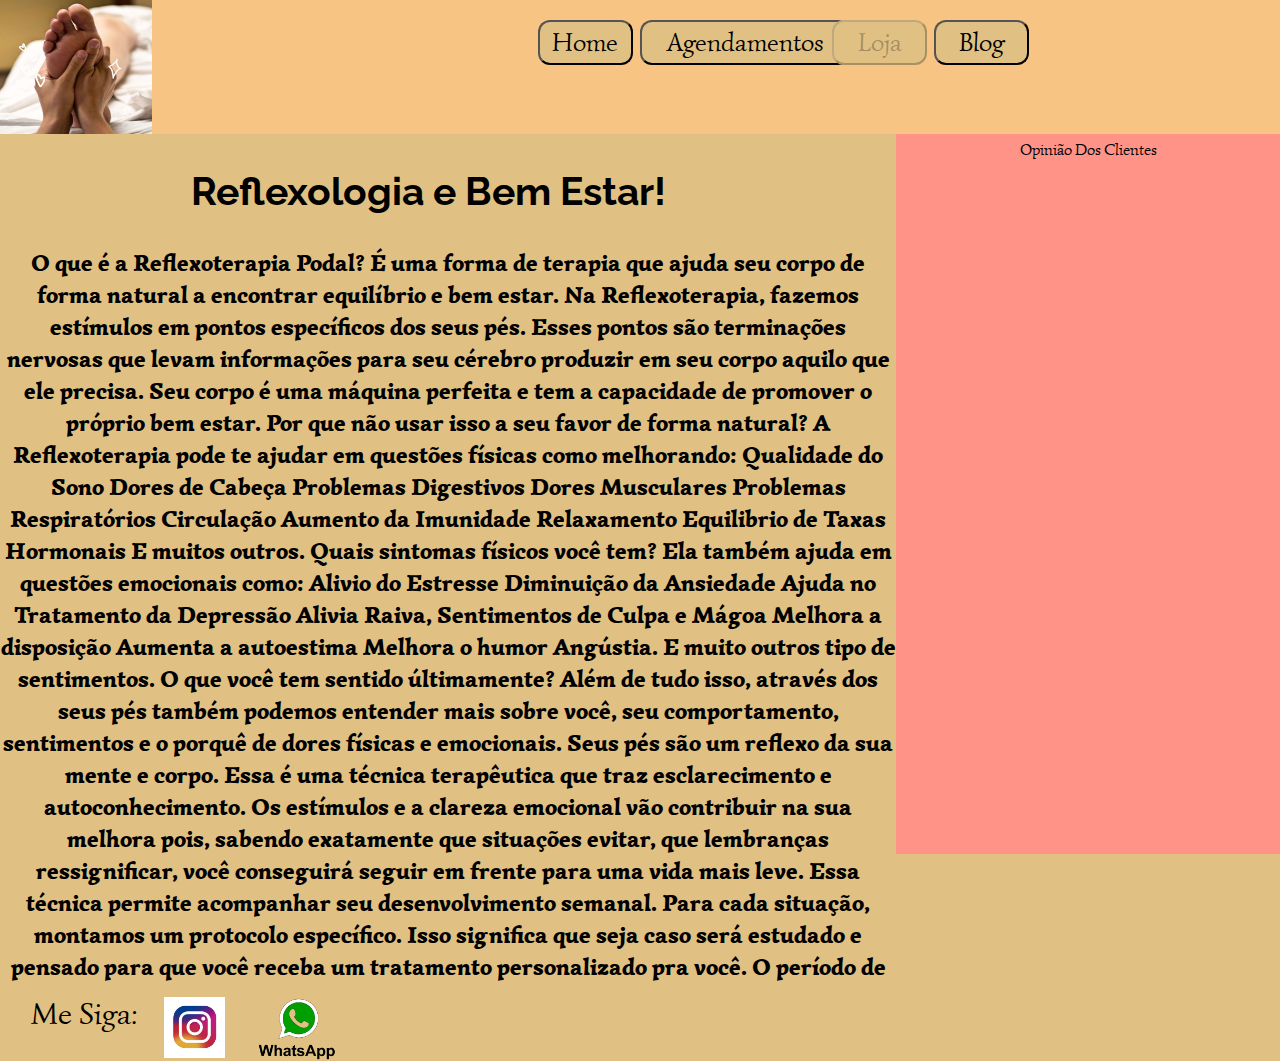
<file: ProjetoReflexologiaLoyde/Index.html>
<!DOCTYPE html>
<html lang="PT-BR">

<head>
    <meta charset="UTF-8">
    <meta http-equiv="X-UA-Compatible" content="IE=edge">
    <meta name="viewport" content="width=device-width, initial-scale=1.0">
    <link rel="stylesheet" href="./../ProjetoReflexologiaLoyde/indexreflexo.css">
    <link rel="preconnect" href="https://fonts.googleapis.com">
    <link rel="preconnect" href="https://fonts.gstatic.com" crossorigin>
    <link href="https://fonts.googleapis.com/css2?family=Raleway:ital@1&family=Simonetta:wght@400;900&display=swap"
        rel="stylesheet">
    <title>Page_Loyde_Reflexo</title>
</head>

<body>
    <header>
        <img class="Img_Reflexo"
            src="./../ProjetoReflexologiaLoyde/Imagens/Post de Instagram Benefícios da Podologia Podal Ilustrativo.png">
    </header>
    <nav class="Nav">
        <button class="Home">Home</button>
        <button class="Agendamentos">Agendamentos</button>
        <button disabled class="Loja">Loja</button>
        <button class="Blog">Blog</button>
    </nav>
    <main>
        <article>
            <section>
                <h1 class="H1">Reflexologia e Bem Estar! </h1>
                <h2 class="H2">O que é a Reflexoterapia Podal?
                    É uma forma de terapia que ajuda seu corpo de forma natural a encontrar equilíbrio e bem estar. Na
                    Reflexoterapia, fazemos estímulos em pontos específicos dos seus pés. Esses pontos são terminações
                    nervosas que levam informações para seu cérebro produzir em seu corpo aquilo que ele precisa. Seu
                    corpo
                    é uma máquina perfeita e tem a capacidade de promover o próprio bem estar. Por que não usar isso a
                    seu
                    favor de forma natural?
                    A Reflexoterapia pode te ajudar em questões físicas como melhorando:
                    Qualidade do Sono
                    Dores de Cabeça
                    Problemas Digestivos
                    Dores Musculares
                    Problemas Respiratórios
                    Circulação
                    Aumento da Imunidade
                    Relaxamento
                    Equilibrio de Taxas Hormonais
                    E muitos outros. Quais sintomas físicos você tem?
                    Ela também ajuda em questões emocionais como:
                    Alivio do Estresse
                    Diminuição da Ansiedade
                    Ajuda no Tratamento da Depressão
                    Alivia Raiva, Sentimentos de Culpa e Mágoa
                    Melhora a disposição
                    Aumenta a autoestima
                    Melhora o humor
                    Angústia.
                    E muito outros tipo de sentimentos. O que você tem sentido últimamente?
                    Além de tudo isso, através dos seus pés também podemos entender mais sobre você, seu comportamento,
                    sentimentos e o porquê de dores físicas e emocionais. Seus pés são um reflexo da sua mente e corpo.
                    Essa é uma técnica terapêutica que traz esclarecimento e autoconhecimento.
                    Os estímulos e a clareza emocional vão contribuir na sua melhora pois, sabendo exatamente que
                    situações
                    evitar, que lembranças ressignificar, você conseguirá seguir em frente para uma vida mais leve.
                    Essa técnica permite acompanhar seu desenvolvimento semanal.
                    Para cada situação, montamos um protocolo específico. Isso significa que seja caso será estudado e
                    pensado para que você receba um tratamento personalizado pra você.
                    O período de tratamento varia para cada pessoa. Porém, quanto mais regular você for, mais
                    benefícios sentirá.</h2>
            </section>
            <aside class="Opinião">Opinião Dos Clientes </aside>
        </article>
    </main>
    <footer>
        <nav class="nav">
            <p class="p_nav">Me Siga:<img class="Img_Insta" src="./../ProjetoReflexologiaLoyde/Imagens/instagram.jpg"
                    alt="Instagram">
                <img class="Img_Insta" src="./../ProjetoReflexologiaLoyde/Imagens/instagram.jpg" alt="Instagram">
                <img class="Whatsapp" src="./../ProjetoReflexologiaLoyde/Imagens/Contorno-Whatsapp-PNG.png" alt="Whatsapp">
            </p>
        </nav>
    </footer>
</body>

</html>
</file>
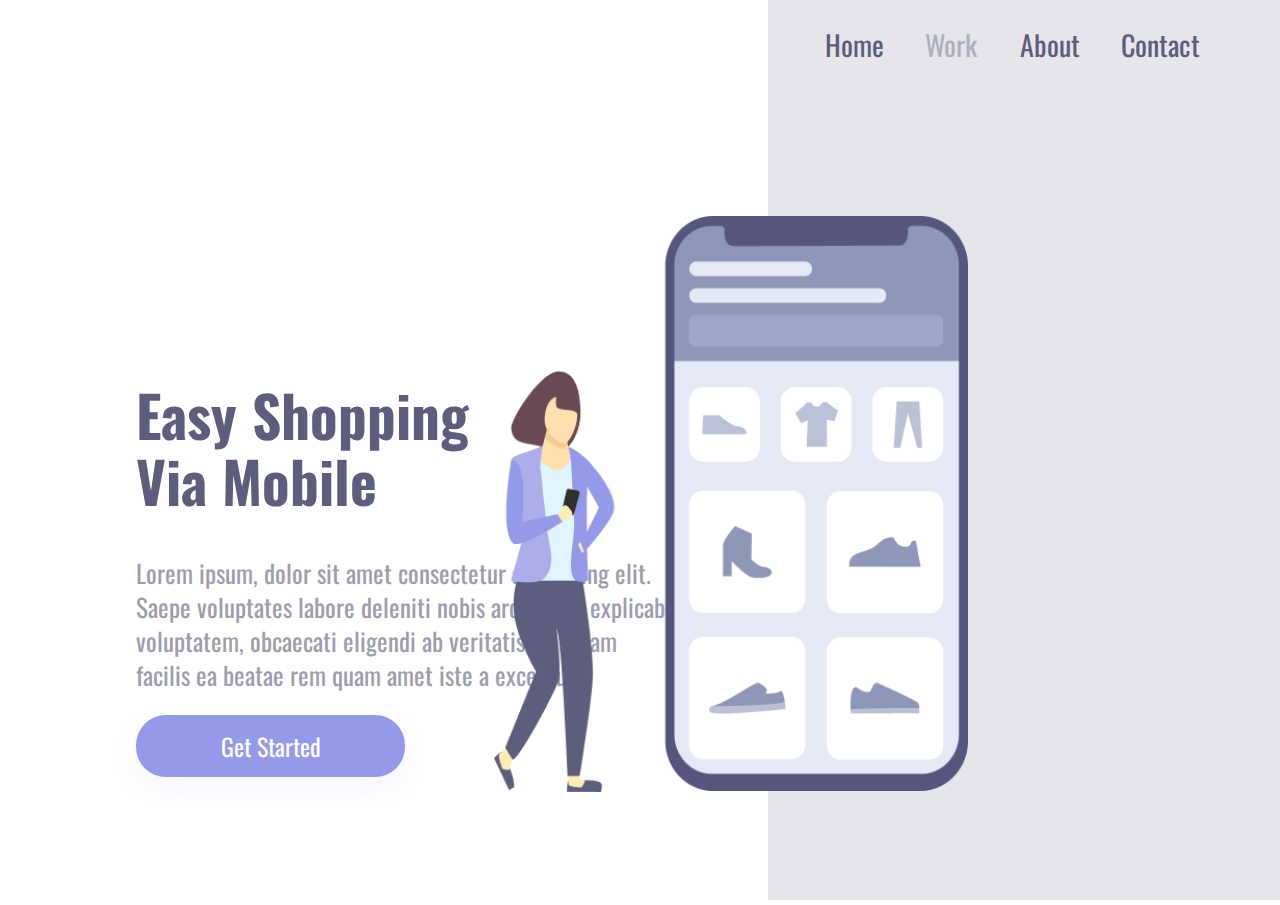
<file: Projetos-DeClub/imagens/Index.html>
<!DOCTYPE html>
<html lang="en">
<head>
    <link rel="stylesheet" href="./ProjetoGirlCellPhone.css">
    <meta charset="UTF-8">
    <meta http-equiv="X-UA-Compatible" content="IE=edge">
    <meta name="viewport" content="width=device-width, initial-scale=1.0">
    <link rel="preconnect" href="https://fonts.googleapis.com">
    <link rel="preconnect" href="https://fonts.gstatic.com" crossorigin>
    <link href="https://fonts.googleapis.com/css2?family=Oswald&display=swap" rel="stylesheet">
    <title>CSS-Projeto-Girl-CellPhone</title>
</head>
<body>
    <div class="wrapper">
        <section class="Container-left">
            <h1 class="h1">Easy Shopping Via Mobile</h1>
            <p class="p1">Lorem ipsum, dolor sit amet consectetur adipisicing elit. Saepe voluptates labore deleniti nobis architecto explicabo voluptatem, obcaecati eligendi ab veritatis quisquam facilis ea beatae rem quam amet iste a excepturi.</p>
            <button class="Button-get">Get Started</button>
        </section>
        <section class="Container-right">
            <header>
                <a class="a1">Home</a>
                <a class="a2">Work</a>
                <a class="a3">About</a>
                <a class="a4">Contact</a>
            </header>
            <img alt="Girl-Cellphone" src="./../imagens/Girl-Cellphone.png">
        </section>
    </div>
</body>
</html>
</file>
<file: ProjetoReflexologiaLoyde/indexreflexo.css>
* {
    margin: 0;
    padding: 0;
    box-sizing: border-box;
    font-family: 'Simonetta', cursiva, 'Raleway', sem serifa;
    background-color: #E0C183;
}

.Img_Reflexo {
    display: inline-block;
    position: static;
    left: 0;
    top: 0;
    width: 152.3px;
    height: 134px;
    margin-bottom: -5px;
}
.Nav {
height: 10%;
}

header {
    background-color: #F7C483;
}



.Home {
    display: inline-block;
    position: absolute;
    width: 95px;
    height: 45px;
    font-style: normal;
    font-weight: 406px;
    font-size: 30px;
    top: 20px;
    left: 42%;
    border-radius: 12px;
    font-size: 26px;
    line-height: 0;
    text-align: center;
    
}

.Agendamentos {
    display: inline-block;
    position: absolute;
    width: 210px;
    height: 45px;
    font-style: normal;
    font-weight: 406px;
    font-size: 30px;
    top: 20px;
    left: 50%;
    border-radius: 12px;
    font-size: 26px;
    line-height: 0;
    text-align: center;
}

.Loja {
    display: inline-block;
    position: absolute;
    width: 95px;
    height: 45px;
    font-style: normal;
    font-weight: 406px;
    font-size: 30px;
    top: 20px;
    left: 65%;
    border-radius: 12px;
    font-size: 26px;
    line-height: 0;
    text-align: center;
}
.Blog {
    display: inline-block;
    position: absolute;
    width: 95px;
    height: 45px;
    font-style: normal;
    font-weight: 406px;
    font-size: 30px;
    top: 20px;
    left: 73%;
    border-radius: 12px;
    font-size: 26px;
    line-height: 0;
    text-align: center;
}

.H1 {
    font-family: 'Raleway', sem serifa;
    display: block;
    position: absolute;
    left: 0;
    top: 217px;
    font-size: 39px;
    line-height: 0;
    text-align: center;
    width: 67%;
    margin-top: -2%;
}

.H2 {
    display: inline-block;
    position: absolute;
    left: 0;
    right: 10%;
    top: 247px;
    width: 70%;
    text-align: center;
    line-height: 32px;
}
.Opinião {
    background-color: #FF9387;
    display: inline-block;
    position: absolute;
    left: 70%;
    top: 134px;
    width: 30%;
    text-align: center;
    line-height: 32px;
    height: 720px;
}

.nav{
    display: block;
    position: absolute;
    font-family: 'Raleway', sem serifa;
    margin-top:0 ;
    margin-right:0 ;
    margin-bottom: 0;
    margin-left: 0;
    width: 100%; 
}

.p_nav {
    display: inline-block;
    position: absolute;
    margin-top: 100%;
    margin-left: 0px;
    width: 178%;
    margin-top: 849px;
    width: 100%;
    line-height: 0px;
    height: 100%;
    padding: 31px;
    font-size: 31px;
}

.Img_Insta {
    display: inline-block;
    position: absolute;
    left:23px; 
    width: 61px;
    margin-top: -17px;
    margin-left: 11%;
}

.Whatsapp {
    display: inline-block;
    position: absolute;
    left: 115px;
    width: 82px;
    margin-top: -17px;
    margin-left: 11%;
}
</file>
<file: Projetos-DeClub/imagens/ProjetoGirlCellPhone.css>
* {
    margin: 0;
    padding: 0;
    box-sizing: border-box;
    font-family: 'Oswald', sans-serif;
}

.wrapper {
    display: inline-block;
    height: 100%;
    width: 100%;
}

.Container-left {
    display: inline-block;
    width: 60%;
    height: 100vh;
    padding: 136px;
}

.h1 {
    position: absolute;
    width: 368px;
    height: 160px;
    font-size: 57px;
    line-height: 66px;
    color: #5D5D7D;
    top: 381px;
}

.p1 {
    top: 556px;
    right: 764px;
    bottom: 200px;
    left: 136px;
    position: absolute;
    width: 540px;
    height: 144px;
    font-style: normal;
    font-weight: 400;
    font-size: 25px;
    line-height: 34px;
    color: #5D5D7D;
    mix-blend-mode: normal;
    opacity: 0.6;
}

.Button-get {
    position: absolute;
    width: 269px;
    height: 62px;
    background: #9499EA;
    box-shadow: 0px 10px 24px rgba(148, 153, 234, 0.0979959);
    top: 715px;
    right: 1035px;
    bottom: 123px;
    left: 136px;
    border-radius: 30px;
    font-style: normal;
    font-size: 24px;
    line-height: 36px;
    text-align: center;
    border: none;
    color: #FFFFFF;
    cursor: pointer;
}

button:hover {
    opacity: 0.8;
}

button:active {
    opacity: 0.5;
}

.Container-right {
    display: inline-block;
    background-color: rgb(93, 93, 125, 0.16);
    height: 100vh;
    width: 40%;
    position: absolute;
    padding: 40px;
}

.a1 {
    position: absolute;
    width: 59px;
    height: 41px;
    font-style: normal;
    font-weight: 400;
    font-size: 28px;
    line-height: 41px;
    color: #5D5D7D;
    top: 24px;
    right: 375px;
    left: 57px;
    cursor: pointer;
}

.a2 {
    position: absolute;
    width: 59px;
    height: 41px;
    font-style: normal;
    font-weight: 400;
    font-size: 28px;
    line-height: 41px;
    color: #5D5D7D;
    top: 24px;
    right: 280px;
    left: 157px;
    cursor: pointer;
}

.a3 {
    position: absolute;
    width: 59px;
    height: 41px;
    font-style: normal;
    font-weight: 400;
    font-size: 28px;
    line-height: 41px;
    color: #5D5D7D;
    top: 24px;
    right: 179px;
    left: 252px;
    cursor: pointer;
}

.a4 {
    position: absolute;
    width: 59px;
    height: 41px;
    font-style: normal;
    font-weight: 400;
    font-size: 28px;
    line-height: 41px;
    color: #5D5D7D;
    top: 24px;
    right: 58px;
    left: 353px;
    cursor: pointer;
}

a:nth-child(2) {
    color: #5D5D7D;
    opacity: 0.4;
}

a:hover {
    opacity: 0.4;
}

a:active {
    opacity: 0.8;
}

img {
    position: absolute;
    right: 61%;
    top: 216px;
    width: 473.3px;
    height: 576.04px;
}

@media screen and (max-width:900px) {

    .Container-left {
        display: block;
        margin-top: 80%;
        width: 100%;
        height: auto;
        position: static;
        padding: 40px;
    }

    .Container-right {
        display: block;
        width: 100%;
        height: auto;
        position: static;
        padding: 40px;
    }

    img {
        max-width: 90%;
        position: static;
    }

    .h1 {
        width: auto;
        left: 14.4%;
        right: 14.13%;
        top: 7.14%;
        bottom: 80.05%;
        font-style: normal;
        font-weight: 400;
        font-size: 36px;
        line-height: 52px;
        text-align: center;
    }

    .Button-get {
        position: static;
        height: 4%;
        width: 34%;
        margin: 0 auto;
        display: block;
        left: 10.67%;
        right: 10.4%;
        top: 21.8%;
        bottom: 66.38%;
        font-size: 14px;
        line-height: 24px;
        text-align: center;
    }

    header {
        display: none;
    }

    .p1 {
        margin: 15px, 40px;
        width: auto;
        left: 10.67%;
        right: 10.4%;
        top: 21.8%;
        bottom: 66.38%;
        font-style: normal;
        font-weight: 400;
        font-size: 14px;
        line-height: 24px;
        text-align: center;
        mix-blend-mode: normal;
        opacity: 0.6;

    }
}
</file>
